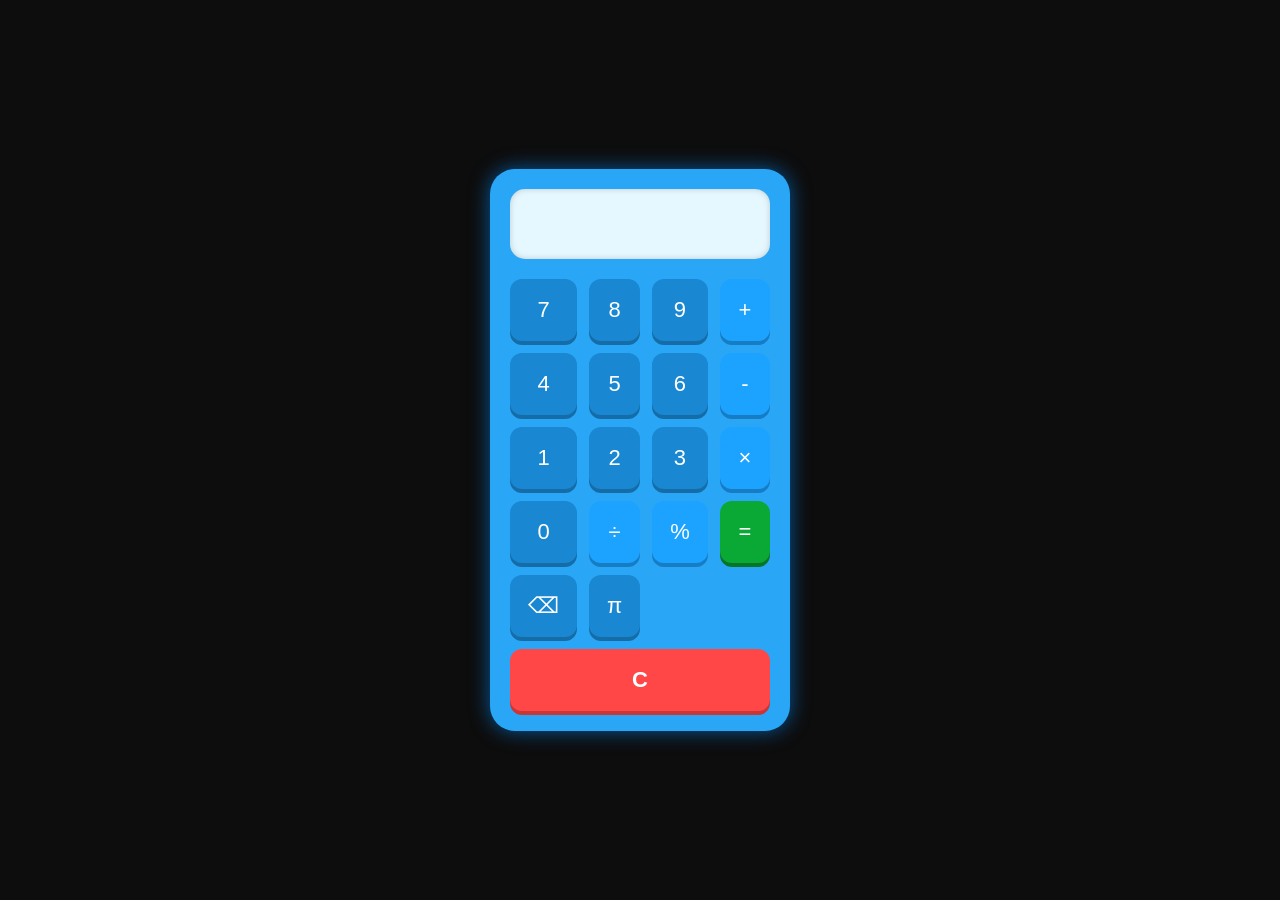
<file: L1 Task-3 calculator/index.html>
<!DOCTYPE html>
<html lang="en">
<head>
    <meta charset="UTF-8">
    <meta name="viewport" content="width=device-width, initial-scale=1.0">
    <title>Blue Calculator</title>
    <link rel="stylesheet" href="style.css">
</head>
<body>

    <div class="calculator">
        <input type="text" id="display" disabled>

        <div class="buttons">
            <button class="btn" onclick="press('7')">7</button>
            <button class="btn" onclick="press('8')">8</button>
            <button class="btn" onclick="press('9')">9</button>
            <button class="btn operator" onclick="press('+')">+</button>

            <button class="btn" onclick="press('4')">4</button>
            <button class="btn" onclick="press('5')">5</button>
            <button class="btn" onclick="press('6')">6</button>
            <button class="btn operator" onclick="press('-')">-</button>

            <button class="btn" onclick="press('1')">1</button>
            <button class="btn" onclick="press('2')">2</button>
            <button class="btn" onclick="press('3')">3</button>
            <button class="btn operator" onclick="press('*')">×</button>

            <button class="btn" onclick="press('0')">0</button>
            <button class="btn operator" onclick="press('/')">÷</button>
            <button class="btn operator" onclick="percentage()">%</button>
            <button class="btn equals" onclick="calculate()">=</button>
            <button class="btn" onclick="backspace()">⌫</button>
            <button class="btn" onclick="pi()">π</button>



            <button class="btn clear" onclick="clearDisplay()">C</button>
        </div>
    </div>

    <script src="script.js"></script>

</body>
</html>
</file>
<file: L1 Task-3 calculator/style.css>
* {
    margin: 0;
    padding: 0;
    box-sizing: border-box;
}

body {
    display: flex;
    justify-content: center;
    align-items: center;
    height: 100vh;
    background: #0d0d0d;
    font-family: Arial, sans-serif;
}

.calculator {
    width: 300px;
    background: #2aa6f6;
    padding: 20px;
    border-radius: 25px;
    box-shadow: 0px 0px 20px rgba(0, 140, 255, 0.6);
}

#display {
    width: 100%;
    height: 70px;
    font-size: 35px;
    text-align: right;
    margin-bottom: 20px;
    padding: 10px;
    border: none;
    border-radius: 15px;
    background: #e5f7ff;
    color: #000;
    font-weight: bold;
    box-shadow: inset 0px 0px 6px rgba(0, 0, 0, 0.18);
}

.buttons {
    display: grid;
    grid-template-columns: repeat(4, 1fr);
    gap: 12px;
}

.btn {
    padding: 18px;
    background: #1987d1;
    color: white;
    font-size: 22px;
    border: none;
    border-radius: 12px;
    cursor: pointer;
    transition: 0.2s;
    box-shadow: 0px 4px 0px #156ca6;
}

.btn:active {
    transform: translateY(4px);
    box-shadow: 0px 0px 0px;
}

.operator {
    background: #1ca3ff;
    box-shadow: 0px 4px 0px #167cc4;
}

.equals {
    background: #0aa834;
    box-shadow: 0px 4px 0px #067526;
}

.clear {
    grid-column: span 4;
    background: #ff4747;
    box-shadow: 0px 4px 0px #c93636;
    font-weight: bold;
}
</file>
